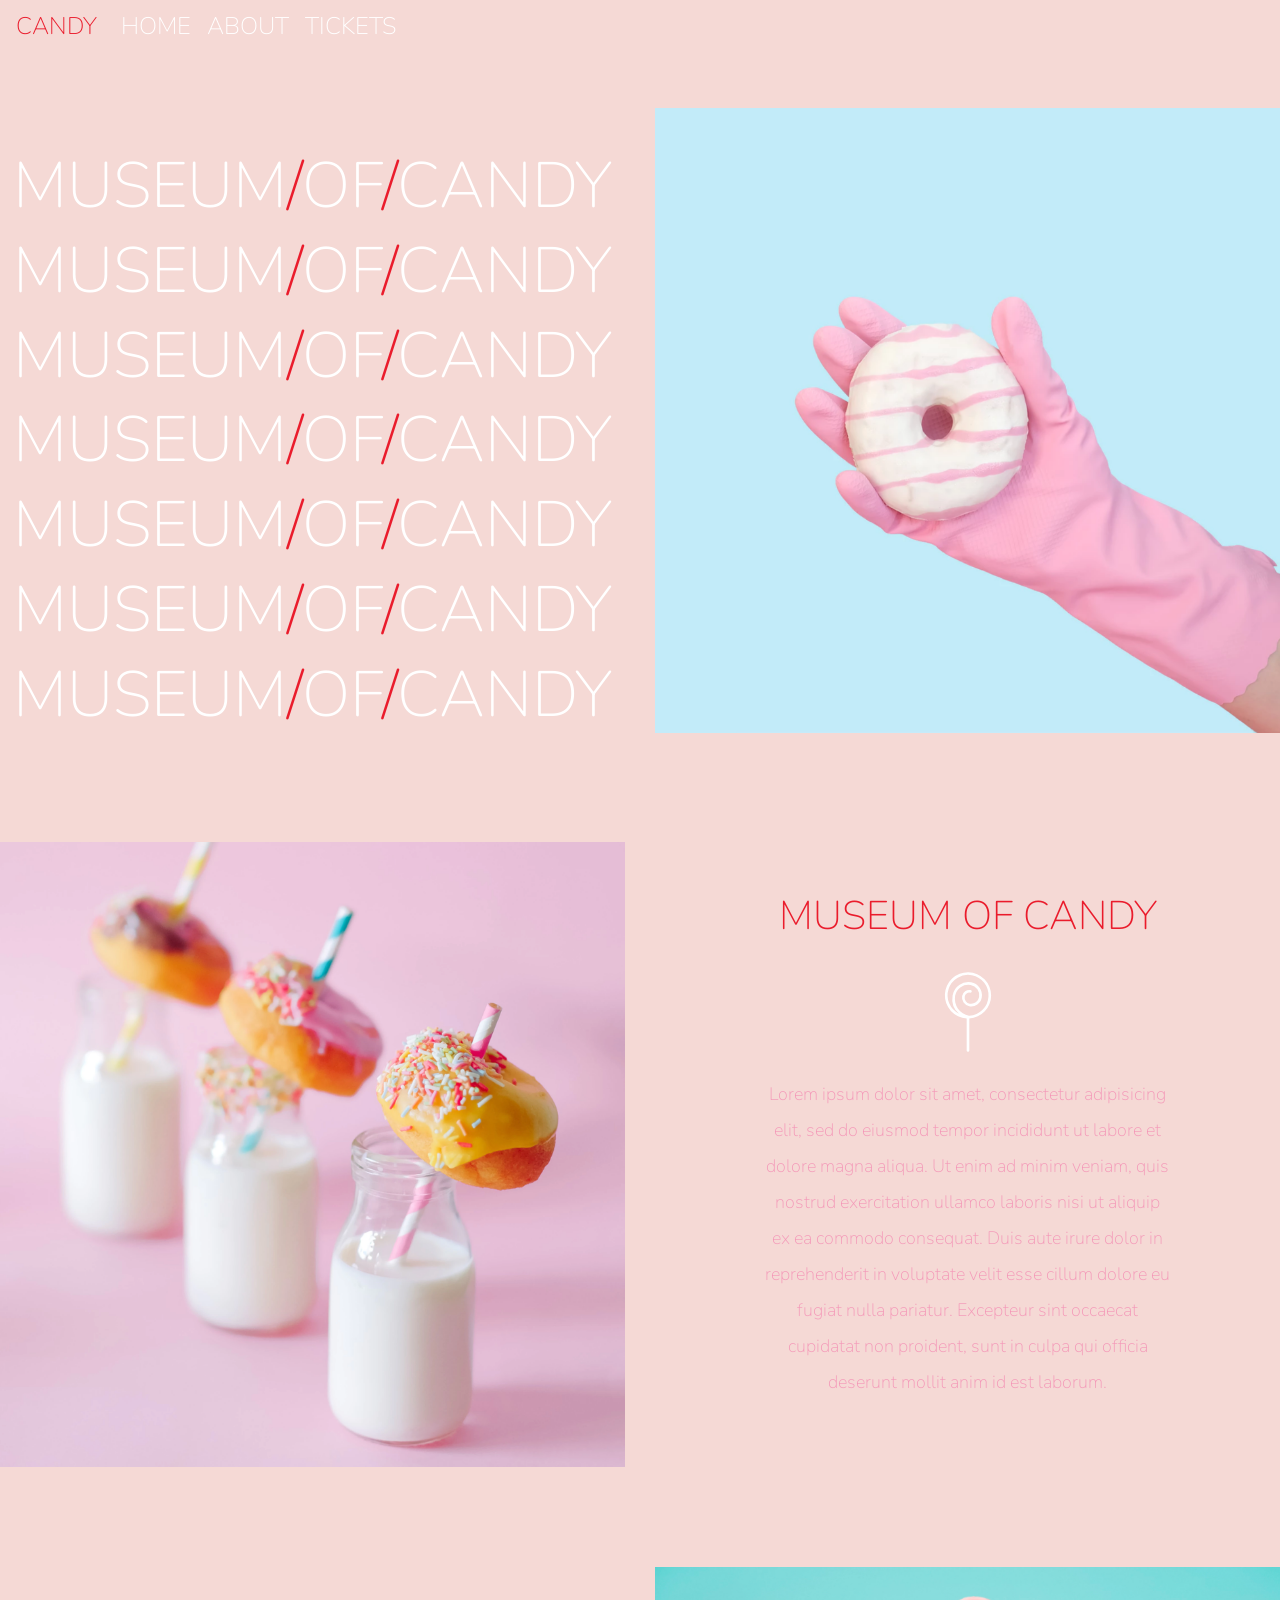
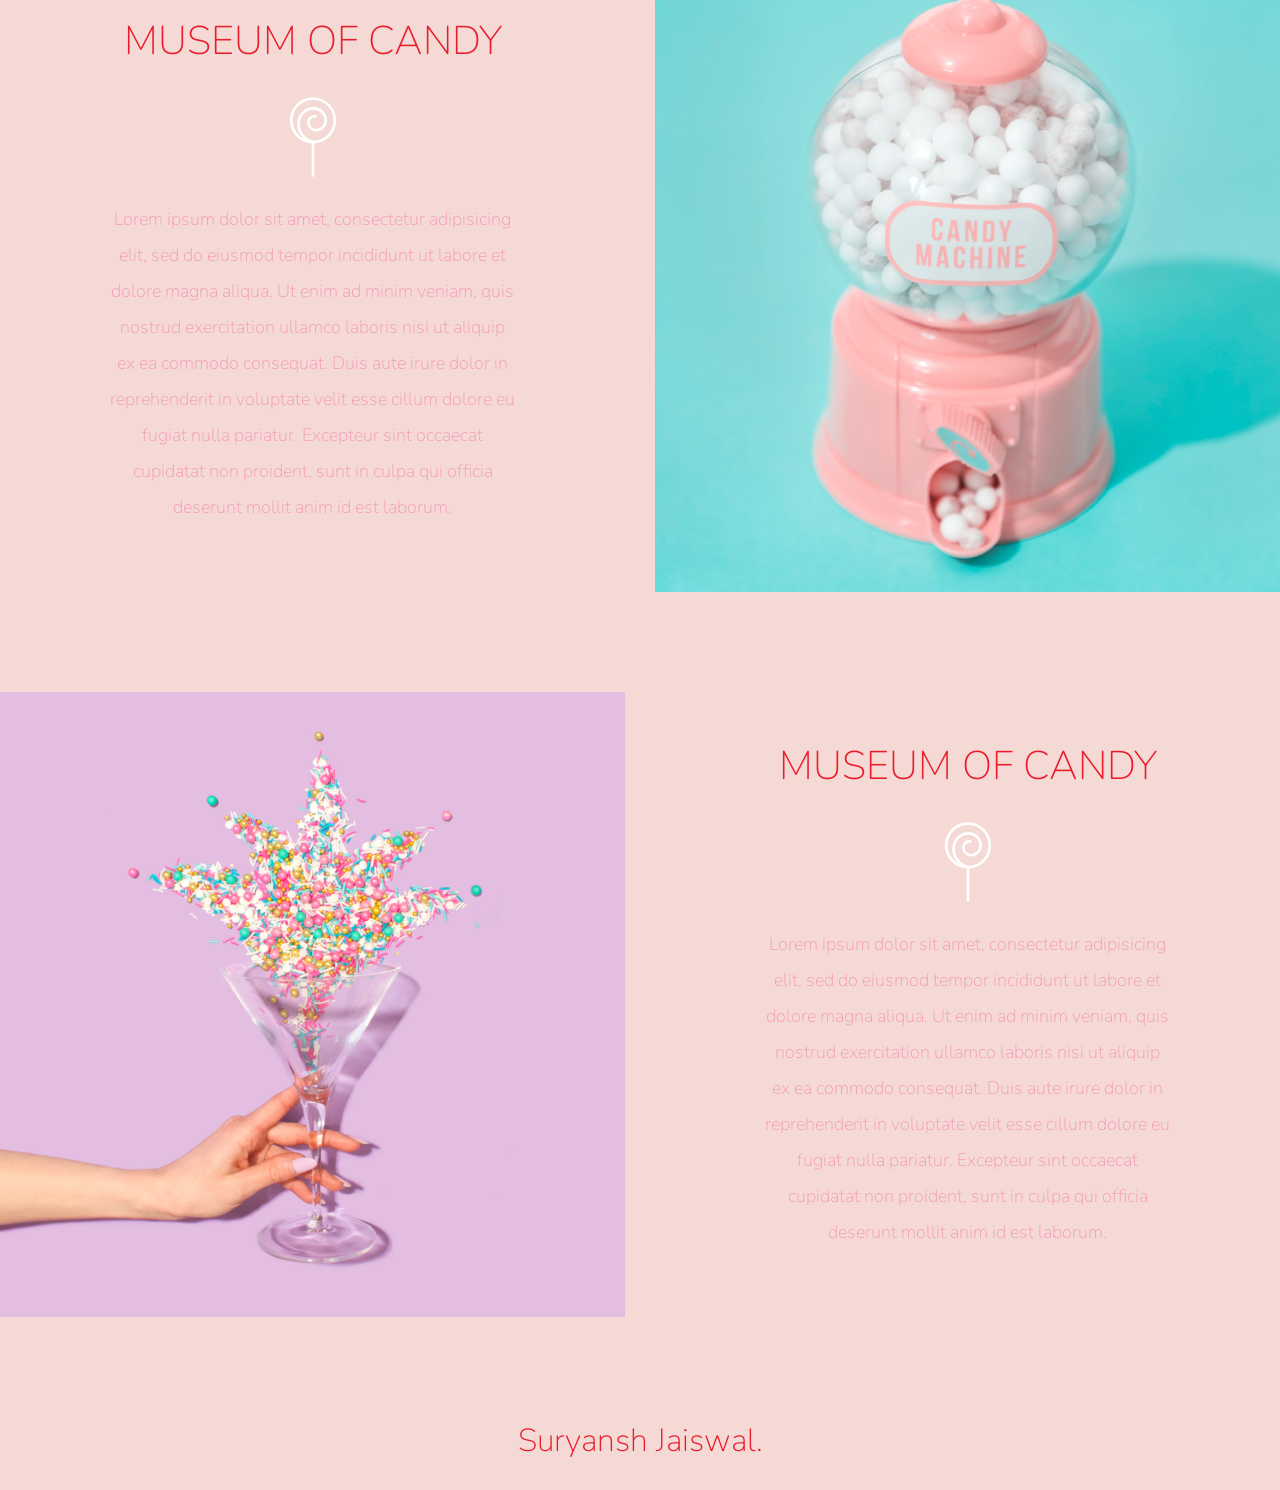
<file: index.html>
<!DOCTYPE html>
<html lang="en" dir="ltr">

<head>
  <meta charset="utf-8">
   <meta name="viewport" content="width=device-width, initial-scale=1">
  <link rel="stylesheet" href="https://stackpath.bootstrapcdn.com/bootstrap/4.4.1/css/bootstrap.min.css" integrity="sha384-Vkoo8x4CGsO3+Hhxv8T/Q5PaXtkKtu6ug5TOeNV6gBiFeWPGFN9MuhOf23Q9Ifjh" crossorigin="anonymous">

  <script src="https://code.jquery.com/jquery-3.4.1.slim.min.js" integrity="sha384-J6qa4849blE2+poT4WnyKhv5vZF5SrPo0iEjwBvKU7imGFAV0wwj1yYfoRSJoZ+n" crossorigin="anonymous"></script>
  <script src="https://cdn.jsdelivr.net/npm/popper.js@1.16.0/dist/umd/popper.min.js" integrity="sha384-Q6E9RHvbIyZFJoft+2mJbHaEWldlvI9IOYy5n3zV9zzTtmI3UksdQRVvoxMfooAo" crossorigin="anonymous"></script>
  <script src="https://stackpath.bootstrapcdn.com/bootstrap/4.4.1/js/bootstrap.min.js" integrity="sha384-wfSDF2E50Y2D1uUdj0O3uMBJnjuUD4Ih7YwaYd1iqfktj0Uod8GCExl3Og8ifwB6" crossorigin="anonymous"></script>
  <link rel="stylesheet" href="css/styles.css">
  <link href="https://fonts.googleapis.com/css?family=Nunito:200,300,400,700" rel="stylesheet">

  <title>Museum of Candy</title>
</head>

<body>
  <nav id="mainNavbar" class="navbar navbar-expand-md navbar-dark fixed-top py-0">
    <a class="navbar-brand" href="#">CANDY</a>
    <button class="navbar-toggler" type="button" data-toggle="collapse" data-target="#navbarSupportedContent" aria-controls="navbarSupportedContent" aria-expanded="false" aria-label="Toggle navigation">
      <span class="navbar-toggler-icon"></span>
    </button>
    <div class="collapse navbar-collapse" id="navbarSupportedContent">
      <ul class="navbar-nav">
        <li class="nav-item">
          <a class="nav-link" href="#">HOME</a>
        </li>
        <li class="nav-item">
          <a class="nav-link" href="#">ABOUT</a>
        </li>
        <li class="nav-item">
          <a class="nav-link" href="#">TICKETS</a>
        </li>
      </ul>
    </div>
  </nav>
  <section class="container-fluid px-0">
    <div class="row align-items-center content">
      <div class="col-lg-6">
        <div id="headingGroup" class="text-white text-center d-none d-lg-block mt-5">
          <h1>MUSEUM<span>/</span>OF<span>/</span>CANDY</h2>
            <h1>MUSEUM<span>/</span>OF<span>/</span>CANDY</h2>
              <h1>MUSEUM<span>/</span>OF<span>/</span>CANDY</h2>
                <h1>MUSEUM<span>/</span>OF<span>/</span>CANDY</h2>
                  <h1>MUSEUM<span>/</span>OF<span>/</span>CANDY</h2>
                    <h1>MUSEUM<span>/</span>OF<span>/</span>CANDY</h2>
                      <h1>MUSEUM<span>/</span>OF<span>/</span>CANDY</h2>
        </div>
      </div>
      <div class="col-lg-6">
        <img class="img-fluid" src="images/hand2.png" alt="">
      </div>
    </div>
  </section>


  <section class="container-fluid px-0">
    <div class="row align-items-center content">
      <div class="col-md-6 order-2 order-md-1">
        <img class="img-fluid" src="images/milk.png" alt="">
      </div>
      <div class="col-md-6 text-center order-1 order-md-2">
        <div class="row justify-content-center">
          <div class="col-10 col-lg-8 blurb mb-5 mb-md-0">
            <h2>MUSEUM OF CANDY</h2>
            <img src="images/lolli_icon.png" alt="" class="d-none d-lg-inline">
            <p class="lead">
              Lorem ipsum dolor sit amet, consectetur adipisicing elit, sed do eiusmod tempor incididunt ut labore et dolore magna aliqua. Ut enim ad minim veniam, quis nostrud exercitation ullamco laboris nisi ut aliquip ex ea commodo consequat.
              Duis aute irure dolor in reprehenderit in voluptate velit esse cillum dolore eu fugiat nulla pariatur. Excepteur sint occaecat cupidatat non proident, sunt in culpa qui officia deserunt mollit anim id est laborum.
            </p>
          </div>
        </div>
      </div>
    </div>
  </section>

  <section class="container-fluid px-0">
    <div class="row align-items-center content">
      <div class="col-md-6 text-center">
        <div class="row justify-content-center">
          <div class="col-10 col-lg-8 blurb mb-5 mb-md-0">
            <h2>MUSEUM OF CANDY</h2>
            <img src="images/lolli_icon.png" alt="" class="d-none d-lg-inline">
            <p class="lead">
              Lorem ipsum dolor sit amet, consectetur adipisicing elit, sed do eiusmod tempor incididunt ut labore et dolore magna aliqua. Ut enim ad minim veniam, quis nostrud exercitation ullamco laboris nisi ut aliquip ex ea commodo consequat.
              Duis aute irure dolor in reprehenderit in voluptate velit esse cillum dolore eu fugiat nulla pariatur. Excepteur sint occaecat cupidatat non proident, sunt in culpa qui officia deserunt mollit anim id est laborum.
            </p>
          </div>
        </div>
      </div>
      <div class="col-md-6">
        <img class="img-fluid" src="images/gumball.png" alt="">
      </div>
    </div>
  </section>

  <section class="container-fluid px-0">
    <div class="row align-items-center content">
      <div class="col-md-6 order-2 order-md-1">
        <img class="img-fluid" src="images/sprinkles.png" alt="">
      </div>
      <div class="col-md-6 text-center order-1 order-md-2">
        <div class="row justify-content-center">
          <div class="col-10 col-lg-8 blurb mb-5 mb-md-0">
            <h2>MUSEUM OF CANDY</h2>
            <img src="images/lolli_icon.png" alt="" class="d-none d-lg-inline">
            <p class="lead">
              Lorem ipsum dolor sit amet, consectetur adipisicing elit, sed do eiusmod tempor incididunt ut labore et dolore magna aliqua. Ut enim ad minim veniam, quis nostrud exercitation ullamco laboris nisi ut aliquip ex ea commodo consequat.
              Duis aute irure dolor in reprehenderit in voluptate velit esse cillum dolore eu fugiat nulla pariatur. Excepteur sint occaecat cupidatat non proident, sunt in culpa qui officia deserunt mollit anim id est laborum.
            </p>
          </div>
        </div>
      </div>
    </div>
  </section>
  <footer>
    Suryansh Jaiswal.
  </footer>

  <script>
      $(function () {
          $(document).scroll(function () {
              var $nav = $("#mainNavbar");
              $nav.toggleClass("scrolled", $(this).scrollTop() > $nav.height());
          });
      });
  </script>
</body>

</html>
</file>
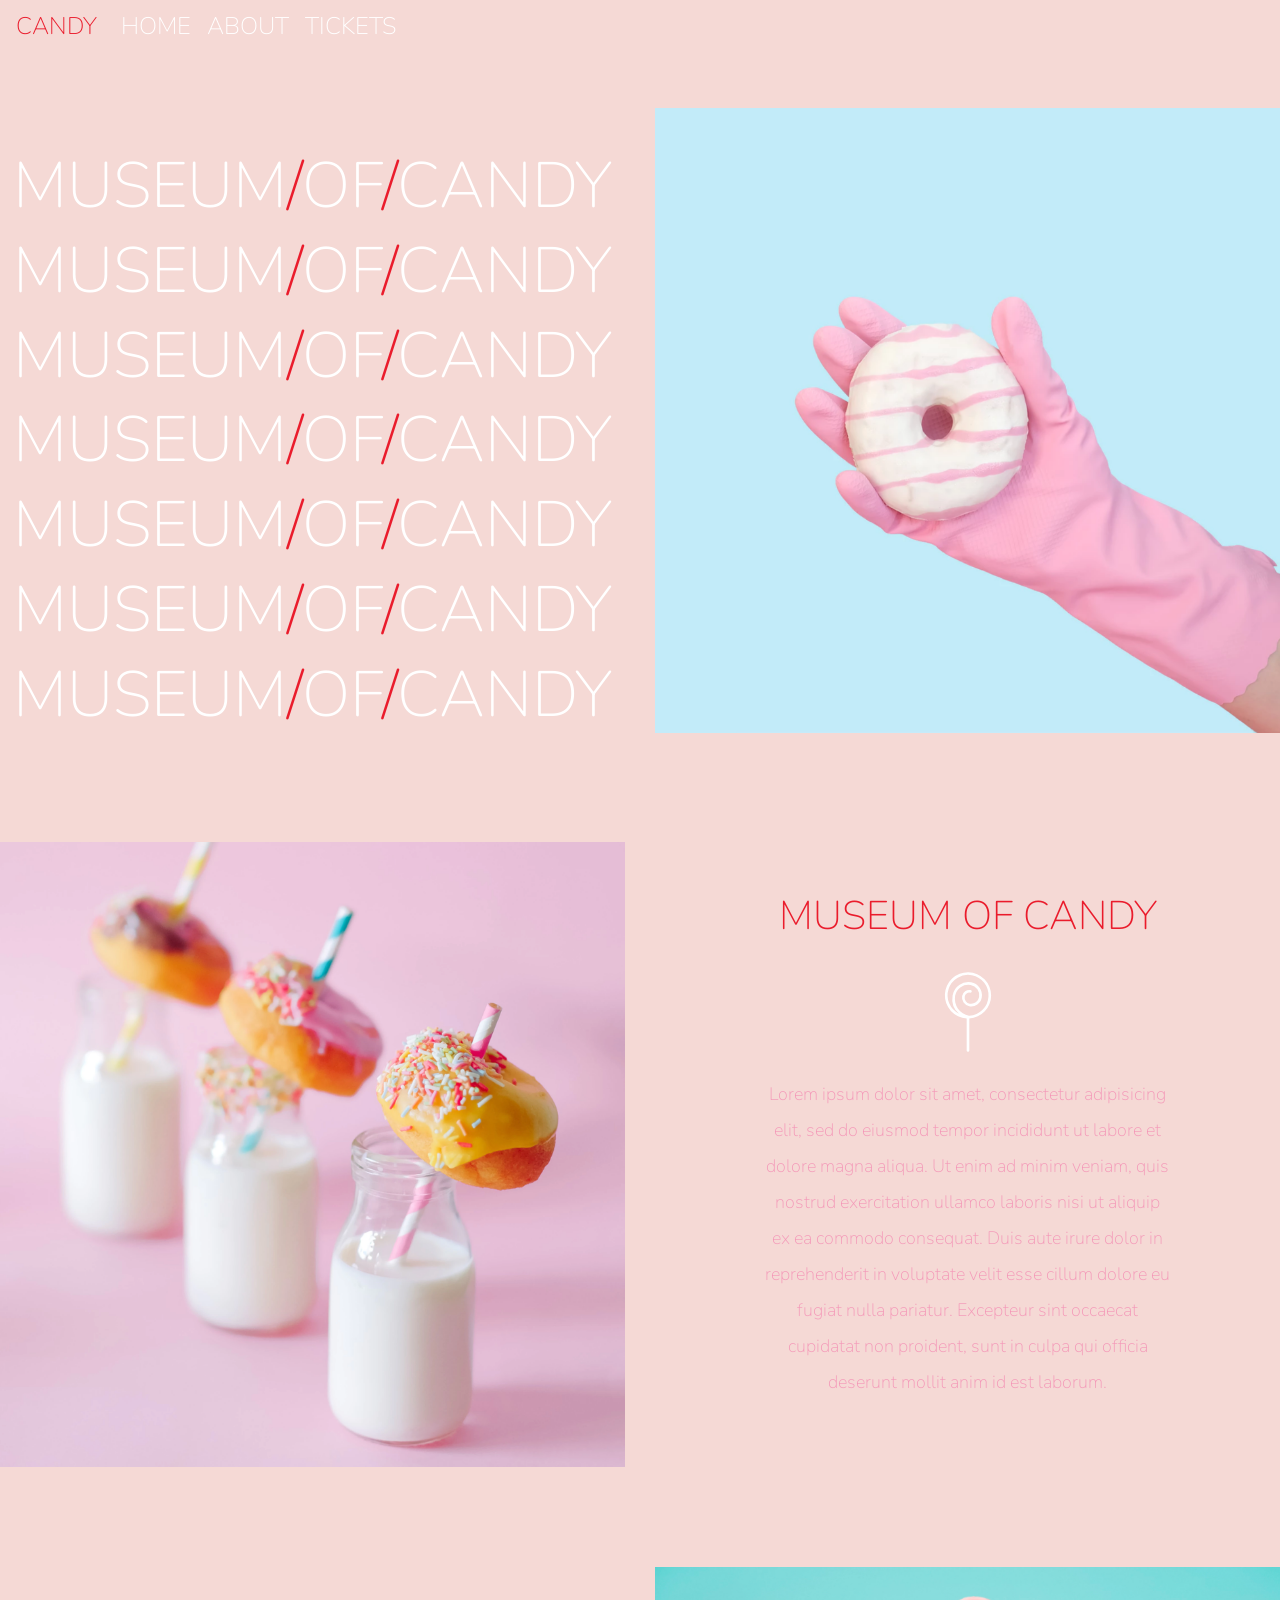
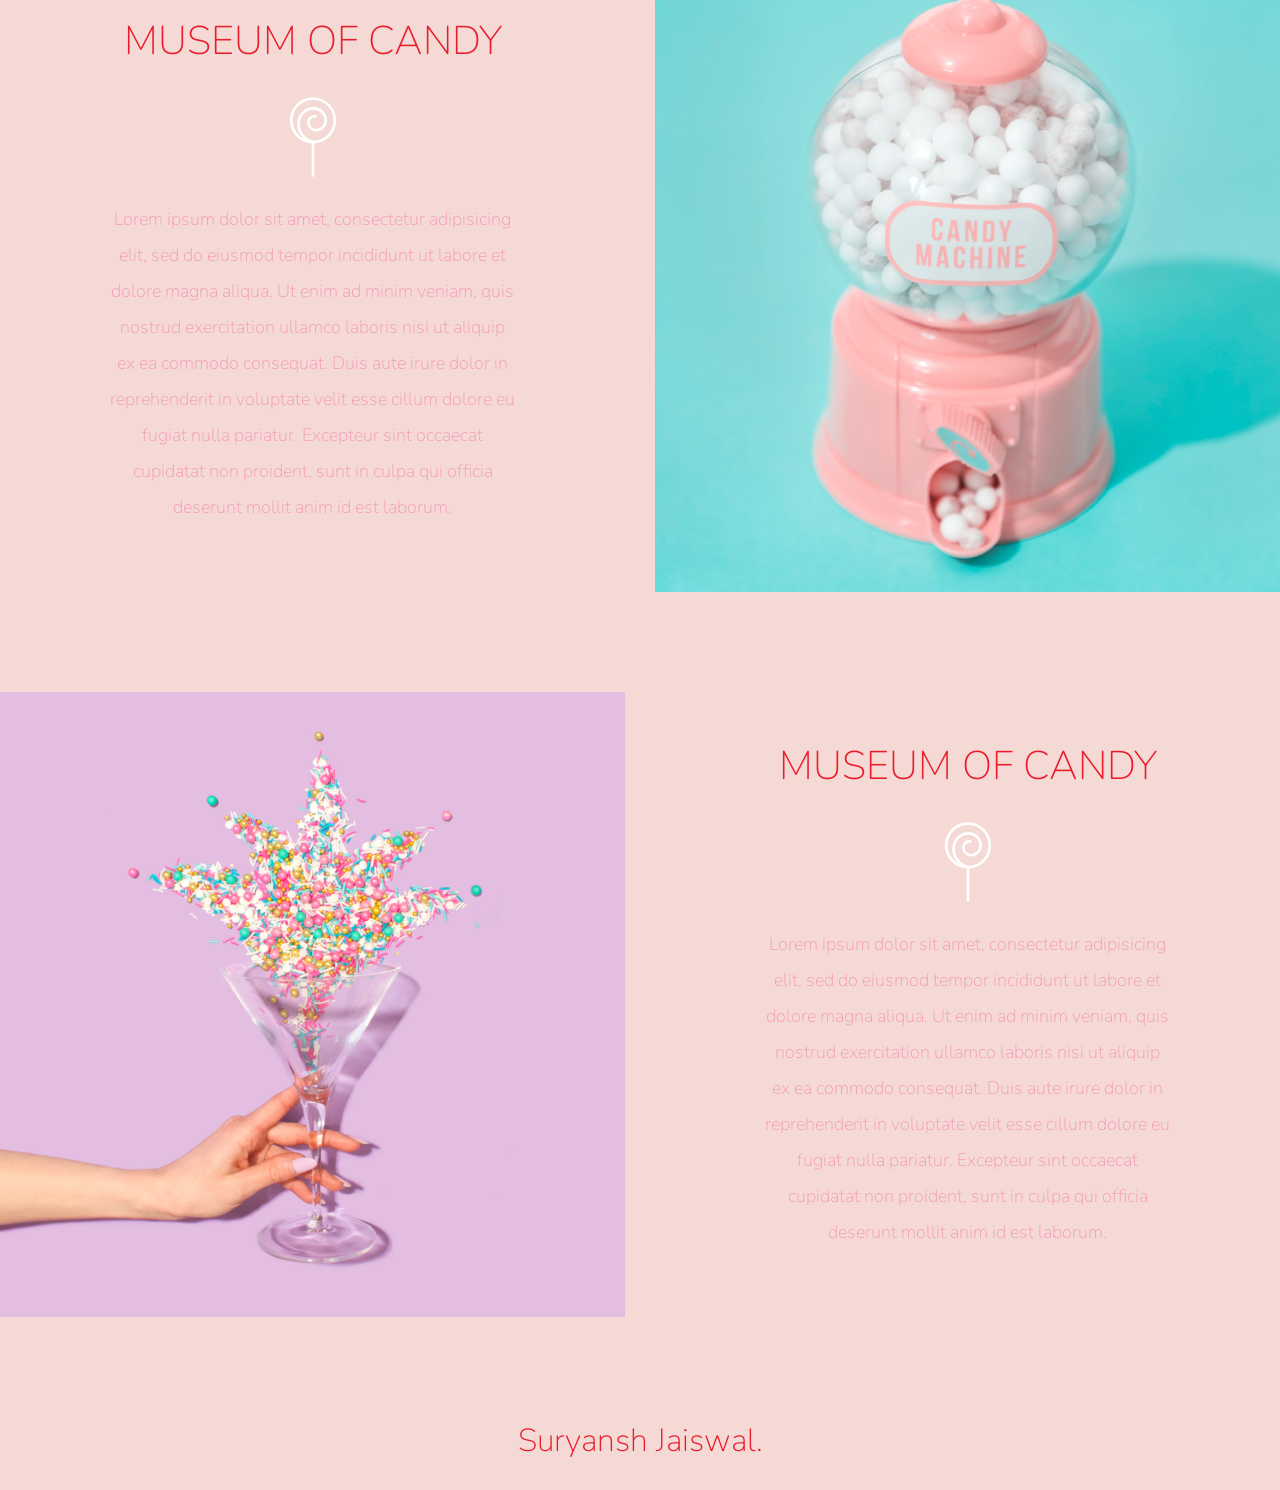
<file: Museum of Candy.html>
<!DOCTYPE html>
<html lang="en" dir="ltr">

<head>
  <meta charset="utf-8">
  <link rel="stylesheet" href="https://stackpath.bootstrapcdn.com/bootstrap/4.4.1/css/bootstrap.min.css" integrity="sha384-Vkoo8x4CGsO3+Hhxv8T/Q5PaXtkKtu6ug5TOeNV6gBiFeWPGFN9MuhOf23Q9Ifjh" crossorigin="anonymous">

  <script src="https://code.jquery.com/jquery-3.4.1.slim.min.js" integrity="sha384-J6qa4849blE2+poT4WnyKhv5vZF5SrPo0iEjwBvKU7imGFAV0wwj1yYfoRSJoZ+n" crossorigin="anonymous"></script>
  <script src="https://cdn.jsdelivr.net/npm/popper.js@1.16.0/dist/umd/popper.min.js" integrity="sha384-Q6E9RHvbIyZFJoft+2mJbHaEWldlvI9IOYy5n3zV9zzTtmI3UksdQRVvoxMfooAo" crossorigin="anonymous"></script>
  <script src="https://stackpath.bootstrapcdn.com/bootstrap/4.4.1/js/bootstrap.min.js" integrity="sha384-wfSDF2E50Y2D1uUdj0O3uMBJnjuUD4Ih7YwaYd1iqfktj0Uod8GCExl3Og8ifwB6" crossorigin="anonymous"></script>
  <link rel="stylesheet" href="css/styles.css">
  <link href="https://fonts.googleapis.com/css?family=Nunito:200,300,400,700" rel="stylesheet">

  <title>Museum of Candy</title>
</head>

<body>
  <nav id="mainNavbar" class="navbar navbar-expand-md navbar-dark fixed-top py-0">
    <a class="navbar-brand" href="#">CANDY</a>
    <button class="navbar-toggler" type="button" data-toggle="collapse" data-target="#navbarSupportedContent" aria-controls="navbarSupportedContent" aria-expanded="false" aria-label="Toggle navigation">
      <span class="navbar-toggler-icon"></span>
    </button>
    <div class="collapse navbar-collapse" id="navbarSupportedContent">
      <ul class="navbar-nav">
        <li class="nav-item">
          <a class="nav-link" href="#">HOME</a>
        </li>
        <li class="nav-item">
          <a class="nav-link" href="#">ABOUT</a>
        </li>
        <li class="nav-item">
          <a class="nav-link" href="#">TICKETS</a>
        </li>
      </ul>
    </div>
  </nav>
  <section class="container-fluid px-0">
    <div class="row align-items-center content">
      <div class="col-lg-6">
        <div id="headingGroup" class="text-white text-center d-none d-lg-block mt-5">
          <h1>MUSEUM<span>/</span>OF<span>/</span>CANDY</h2>
            <h1>MUSEUM<span>/</span>OF<span>/</span>CANDY</h2>
              <h1>MUSEUM<span>/</span>OF<span>/</span>CANDY</h2>
                <h1>MUSEUM<span>/</span>OF<span>/</span>CANDY</h2>
                  <h1>MUSEUM<span>/</span>OF<span>/</span>CANDY</h2>
                    <h1>MUSEUM<span>/</span>OF<span>/</span>CANDY</h2>
                      <h1>MUSEUM<span>/</span>OF<span>/</span>CANDY</h2>
        </div>
      </div>
      <div class="col-lg-6">
        <img class="img-fluid" src="images/hand2.png" alt="">
      </div>
    </div>
  </section>


  <section class="container-fluid px-0">
    <div class="row align-items-center content">
      <div class="col-md-6 order-2 order-md-1">
        <img class="img-fluid" src="images/milk.png" alt="">
      </div>
      <div class="col-md-6 text-center order-1 order-md-2">
        <div class="row justify-content-center">
          <div class="col-10 col-lg-8 blurb mb-5 mb-md-0">
            <h2>MUSEUM OF CANDY</h2>
            <img src="images/lolli_icon.png" alt="" class="d-none d-lg-inline">
            <p class="lead">
              Lorem ipsum dolor sit amet, consectetur adipisicing elit, sed do eiusmod tempor incididunt ut labore et dolore magna aliqua. Ut enim ad minim veniam, quis nostrud exercitation ullamco laboris nisi ut aliquip ex ea commodo consequat.
              Duis aute irure dolor in reprehenderit in voluptate velit esse cillum dolore eu fugiat nulla pariatur. Excepteur sint occaecat cupidatat non proident, sunt in culpa qui officia deserunt mollit anim id est laborum.
            </p>
          </div>
        </div>
      </div>
    </div>
  </section>

  <section class="container-fluid px-0">
    <div class="row align-items-center content">
      <div class="col-md-6 text-center">
        <div class="row justify-content-center">
          <div class="col-10 col-lg-8 blurb mb-5 mb-md-0">
            <h2>MUSEUM OF CANDY</h2>
            <img src="images/lolli_icon.png" alt="" class="d-none d-lg-inline">
            <p class="lead">
              Lorem ipsum dolor sit amet, consectetur adipisicing elit, sed do eiusmod tempor incididunt ut labore et dolore magna aliqua. Ut enim ad minim veniam, quis nostrud exercitation ullamco laboris nisi ut aliquip ex ea commodo consequat.
              Duis aute irure dolor in reprehenderit in voluptate velit esse cillum dolore eu fugiat nulla pariatur. Excepteur sint occaecat cupidatat non proident, sunt in culpa qui officia deserunt mollit anim id est laborum.
            </p>
          </div>
        </div>
      </div>
      <div class="col-md-6">
        <img class="img-fluid" src="images/gumball.png" alt="">
      </div>
    </div>
  </section>

  <section class="container-fluid px-0">
    <div class="row align-items-center content">
      <div class="col-md-6 order-2 order-md-1">
        <img class="img-fluid" src="images/sprinkles.png" alt="">
      </div>
      <div class="col-md-6 text-center order-1 order-md-2">
        <div class="row justify-content-center">
          <div class="col-10 col-lg-8 blurb mb-5 mb-md-0">
            <h2>MUSEUM OF CANDY</h2>
            <img src="images/lolli_icon.png" alt="" class="d-none d-lg-inline">
            <p class="lead">
              Lorem ipsum dolor sit amet, consectetur adipisicing elit, sed do eiusmod tempor incididunt ut labore et dolore magna aliqua. Ut enim ad minim veniam, quis nostrud exercitation ullamco laboris nisi ut aliquip ex ea commodo consequat.
              Duis aute irure dolor in reprehenderit in voluptate velit esse cillum dolore eu fugiat nulla pariatur. Excepteur sint occaecat cupidatat non proident, sunt in culpa qui officia deserunt mollit anim id est laborum.
            </p>
          </div>
        </div>
      </div>
    </div>
  </section>
  <footer>
    Suryansh Jaiswal.
  </footer>

  <script>
      $(function () {
          $(document).scroll(function () {
              var $nav = $("#mainNavbar");
              $nav.toggleClass("scrolled", $(this).scrollTop() > $nav.height());
          });
      });
  </script>
</body>

</html>
</file>
<file: css/styles.css>
body{
  background: #f5d9d5;
  font-family: "Nunito",sans-serif;
}
.blurb p{
  color: #F498B8;
  font-weight: 100;
  font-size: 1.125rem;
  line-height: 2;
}
.blurb h2{
  color: #EA1C2C;
  font-weight: 100;
  font-size: 2.5rem;
}
#mainNavbar .navbar-brand{
  color: #EA1C2C;
  font-size: 1.5rem;
}
#mainNavbar{
  font-size: 1.5rem;
  font-weight: 100;
}
#mainNavbar .nav-link{
  color: white;
}
#mainNavbar .nav-link:hover{
  color: #EA1C2C;
}
.navbar.scrolled {
    background: rgb(222,192,222);
    transition: background 500ms;
}
#headingGroup span{
  color: #EA1C2C;
}
#headingGroup h1{
  font-size: 4rem;
  font-weight: 100;
}
@media (max-width: 1200px) {
  #headingGroup h1{
    font-size: 3rem;
    font-weight: 100;
  }
}
.content {
    margin-top: 100px;
    margin-bottom: 100px;
}
footer{
  text-align: center;
  color: #EA1C2C;
  margin-bottom: 25px;
  font-size: 2rem;
  font-weight: 100;
}
</file>
